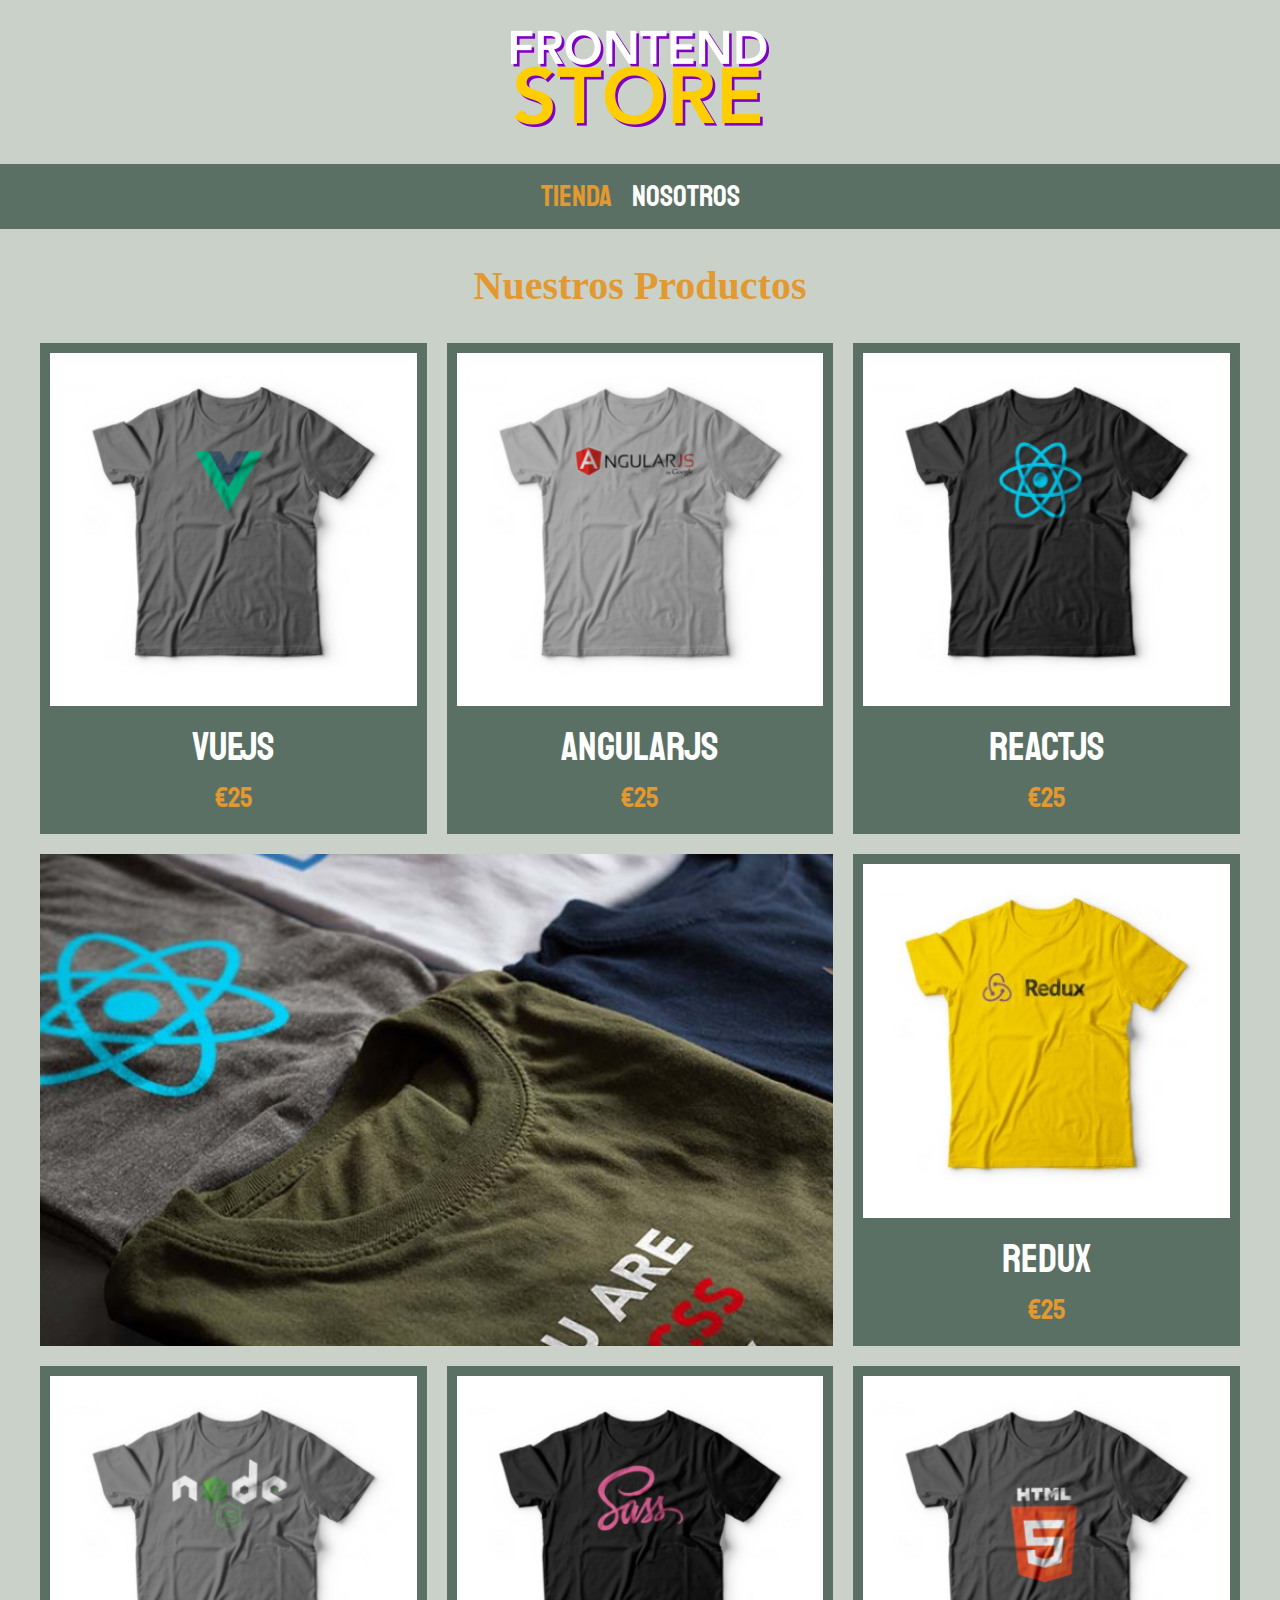
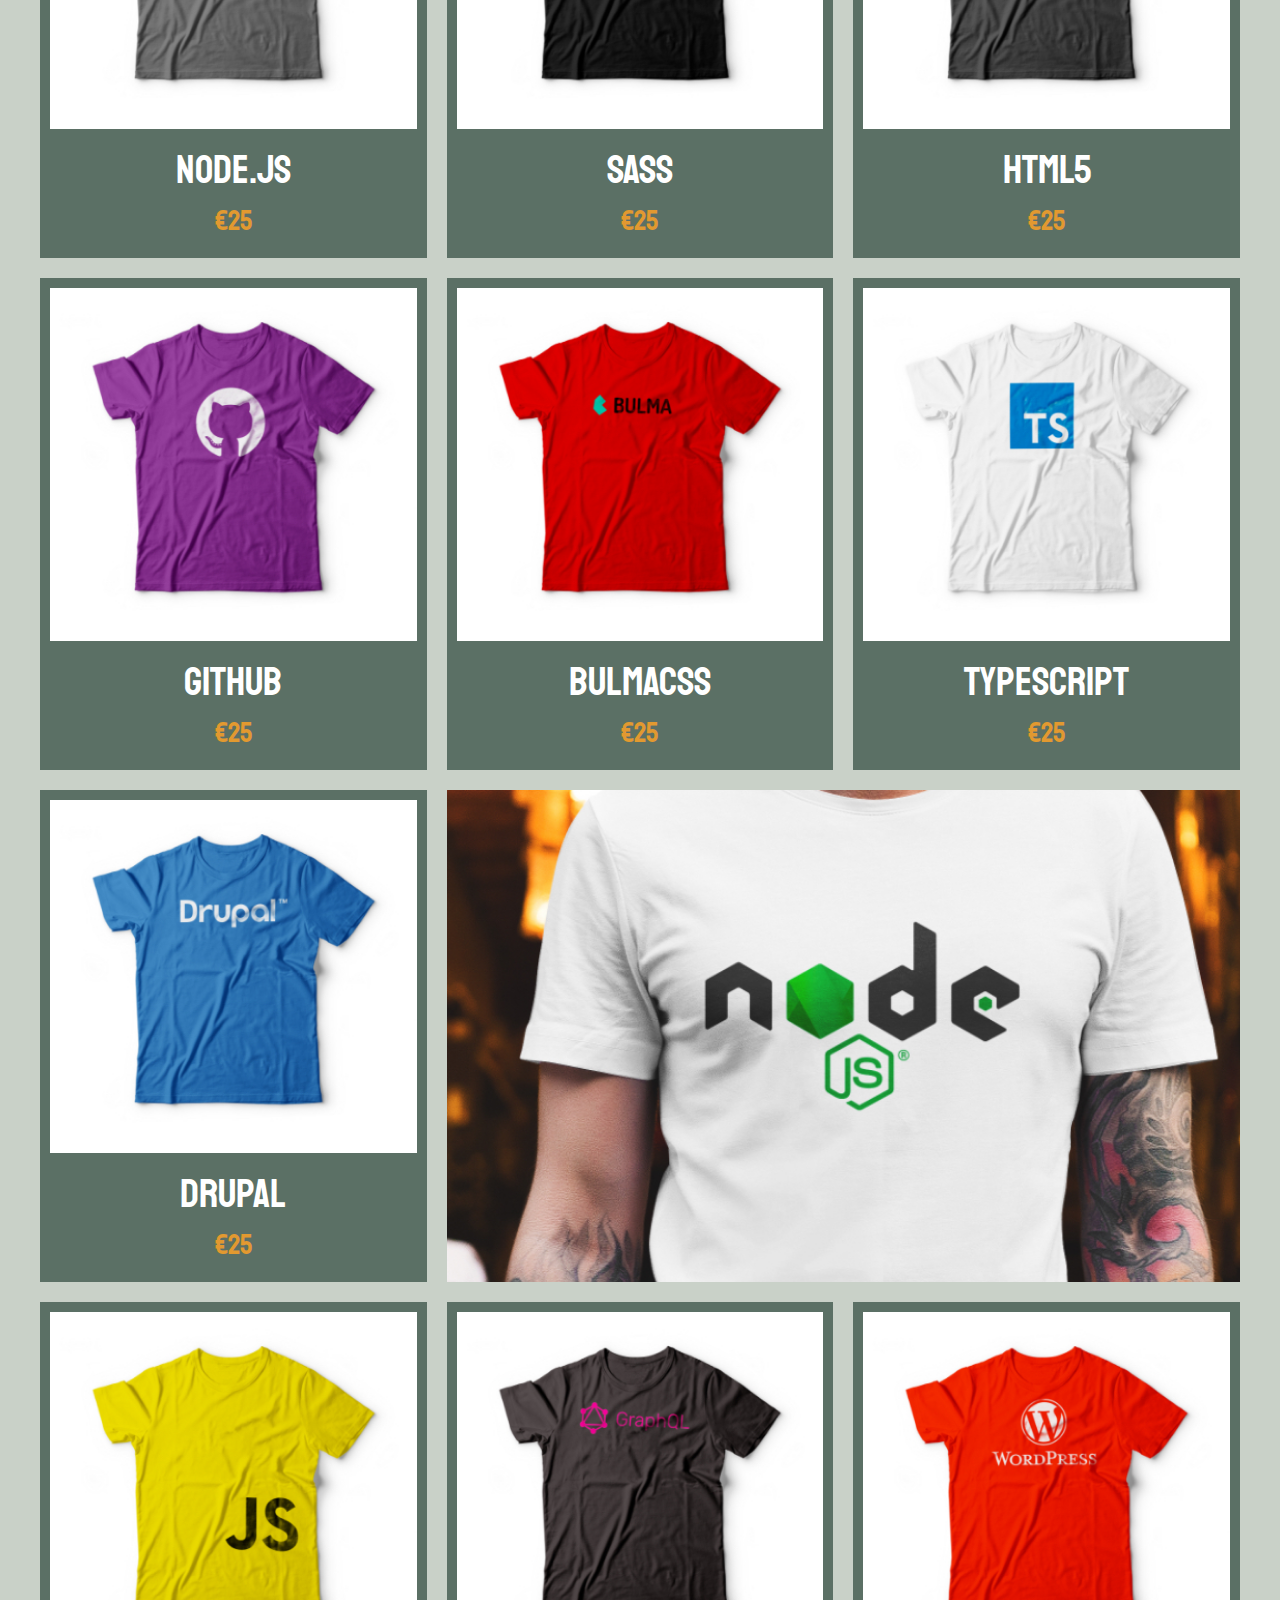
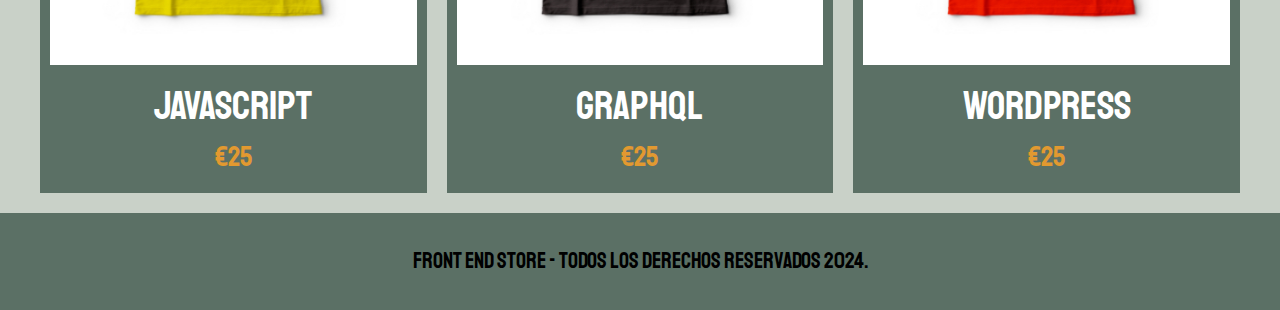
<file: index.html>
<!DOCTYPE html>
<html lang="es">
<head>
    <meta charset="UTF-8">
    <meta name="viewport" content="width=device-width, initial-scale=1.0">
    <title>Front End Store</title>
    <link rel="stylesheet" href="./css/normalize.css">
    <link rel="preconnect" href="https://fonts.googleapis.com">
    <link rel="preconnect" href="https://fonts.gstatic.com" crossorigin>
    <link href="https://fonts.googleapis.com/css2?family=Staatliches&display=swap" rel="stylesheet">
    <link rel="stylesheet" href="./css/styles.css">
</head>
<body>
    <header class="header">
        <a href="index.html">
            <img class="header__logo" src="./img/logo.png" alt="logotipo">
        </a>
    </header>

    <nav class="navegacion">
        <a class="navegacion__enlace navegacion__enlace--activo" href="./index.html">Tienda</a>
        <a class="navegacion__enlace" href="./nosotros.html">Nosotros</a>
    </nav>

    <main class="contenedor">
        <h1>Nuestros Productos</h1>

        <div class="grid">
            <div class="producto">
                <a href="./producto.html">
                    <img class="producto__imagen" src="./img/1.jpg" alt="camiseta">
                    <div class="producto__informacion">
                        <p class="producto__nombre">VueJS</p>
                        <p class="producto__precio">€25</p>
                    </div>
                </a>
            </div>

            <div class="producto">
                <a href="./producto.html">
                    <img class="producto__imagen" src="./img/2.jpg" alt="camiseta">
                    <div class="producto__informacion">
                        <p class="producto__nombre">AngularJS</p>
                        <p class="producto__precio">€25</p>
                    </div>
                </a>
            </div>

            <div class="producto">
                <a href="./producto.html">
                    <img class="producto__imagen" src="./img/3.jpg" alt="camiseta">
                    <div class="producto__informacion">
                        <p class="producto__nombre">ReactJS</p>
                        <p class="producto__precio">€25</p>
                    </div>
                </a>
            </div>

            <div class="producto">
                <a href="./producto.html">
                    <img class="producto__imagen" src="./img/4.jpg" alt="camiseta">
                    <div class="producto__informacion">
                        <p class="producto__nombre">Redux</p>
                        <p class="producto__precio">€25</p>
                    </div>
                </a>
            </div>

            <div class="producto">
                <a href="./producto.html">
                    <img class="producto__imagen" src="./img/5.jpg" alt="camiseta">
                    <div class="producto__informacion">
                        <p class="producto__nombre">Node.js</p>
                        <p class="producto__precio">€25</p>
                    </div>
                </a>
            </div>

            <div class="producto">
                <a href="./producto.html">
                    <img class="producto__imagen" src="./img/6.jpg" alt="camiseta">
                    <div class="producto__informacion">
                        <p class="producto__nombre">SASS</p>
                        <p class="producto__precio">€25</p>
                    </div>
                </a>
            </div>

            <div class="producto">
                <a href="./producto.html">
                    <img class="producto__imagen" src="./img/7.jpg" alt="camiseta">
                    <div class="producto__informacion">
                        <p class="producto__nombre">HTML5</p>
                        <p class="producto__precio">€25</p>
                    </div>
                </a>
            </div>

            <div class="producto">
                <a href="./producto.html">
                    <img class="producto__imagen" src="./img/8.jpg" alt="camiseta">
                    <div class="producto__informacion">
                        <p class="producto__nombre">Github</p>
                        <p class="producto__precio">€25</p>
                    </div>
                </a>
            </div>

            <div class="producto">
                <a href="./producto.html">
                    <img class="producto__imagen" src="./img/9.jpg" alt="camiseta">
                    <div class="producto__informacion">
                        <p class="producto__nombre">BulmaCSS</p>
                        <p class="producto__precio">€25</p>
                    </div>
                </a>
            </div>

            <div class="producto">
                <a href="./producto.html">
                    <img class="producto__imagen" src="./img/10.jpg" alt="camiseta">
                    <div class="producto__informacion">
                        <p class="producto__nombre">TypeScript</p>
                        <p class="producto__precio">€25</p>
                    </div>
                </a>
            </div>

            <div class="producto">
                <a href="./producto.html">
                    <img class="producto__imagen" src="./img/11.jpg" alt="camiseta">
                    <div class="producto__informacion">
                        <p class="producto__nombre">Drupal</p>
                        <p class="producto__precio">€25</p>
                    </div>
                </a>
            </div>

            <div class="producto">
                <a href="./producto.html">
                    <img class="producto__imagen" src="./img/12.jpg" alt="camiseta">
                    <div class="producto__informacion">
                        <p class="producto__nombre">JavaScript</p>
                        <p class="producto__precio">€25</p>
                    </div>
                </a>
            </div>

            <div class="producto">
                <a href="./producto.html">
                    <img class="producto__imagen" src="./img/13.jpg" alt="camiseta">
                    <div class="producto__informacion">
                        <p class="producto__nombre">GraphQL</p>
                        <p class="producto__precio">€25</p>
                    </div>
                </a>
            </div>

            <div class="producto">
                <a href="./producto.html">
                    <img class="producto__imagen" src="./img/14.jpg" alt="camiseta">
                    <div class="producto__informacion">
                        <p class="producto__nombre">WordPress</p>
                        <p class="producto__precio">€25</p>
                    </div>
                </a>
            </div>

            <div class="grafico grafico--camisetas">

            </div>
            <div class="grafico grafico--node">

            </div>
        </div>
    </main>
    
    <footer class="footer">
        <p class="footer__texto">Front End Store - Todos los derechos Reservados 2024.</p>
    </footer>
</body>
</html>
</file>
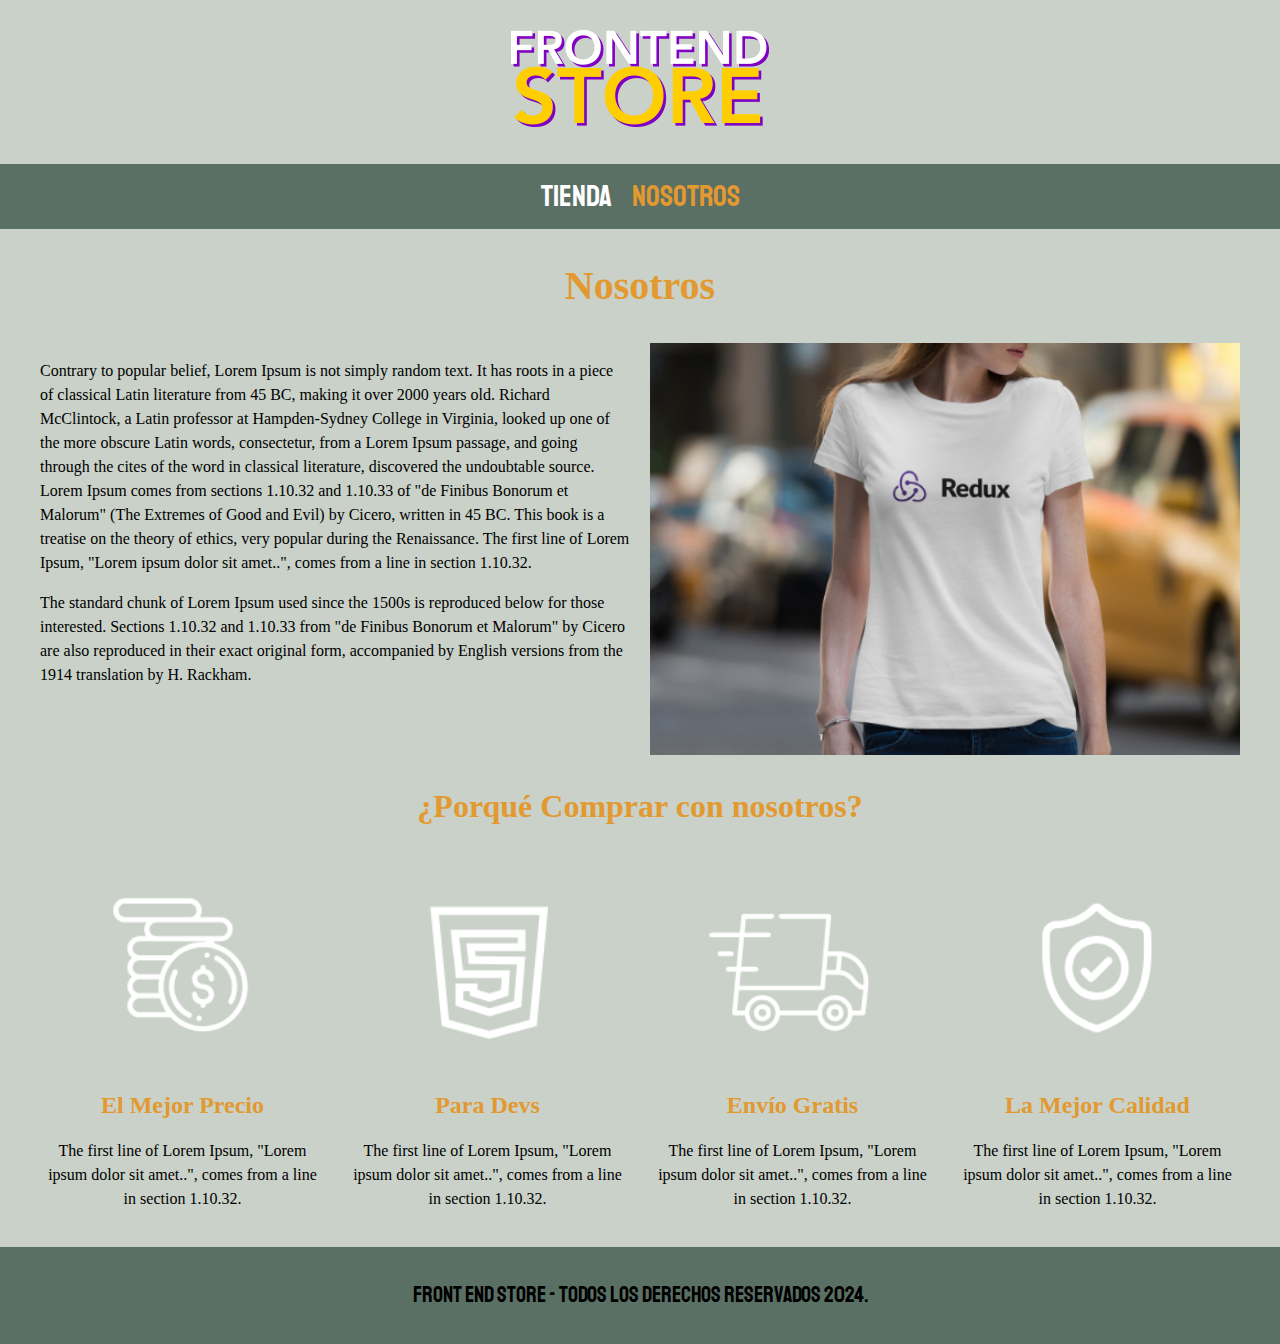
<file: nosotros.html>
<!DOCTYPE html>
<html lang="es">
<head>
    <meta charset="UTF-8">
    <meta name="viewport" content="width=device-width, initial-scale=1.0">
    <title>Front End Store</title>
    <link rel="stylesheet" href="./css/normalize.css">
    <link rel="preconnect" href="https://fonts.googleapis.com">
    <link rel="preconnect" href="https://fonts.gstatic.com" crossorigin>
    <link href="https://fonts.googleapis.com/css2?family=Staatliches&display=swap" rel="stylesheet">
    <link rel="stylesheet" href="./css/styles.css">
</head>
<body>
    <header class="header">
        <a href="index.html">
            <img class="header__logo" src="./img/logo.png" alt="logotipo">
        </a>
    </header>

    <nav class="navegacion">
        <a class="navegacion__enlace" href="./index.html">Tienda</a>
        <a class="navegacion__enlace navegacion__enlace--activo" href="./nosotros.html">Nosotros</a>
    </nav>

    <main class="contenedor">
        <h1>Nosotros</h1>

        <div class="nosotros">
            <div class="nosotros__contenido">
                <p>Contrary to popular belief, 
                    Lorem Ipsum is not simply random text. 
                    It has roots in a piece of classical Latin literature 
                    from 45 BC, making it over 2000 years old. Richard McClintock, 
                    a Latin professor at Hampden-Sydney College in Virginia, looked up one of the 
                    more obscure Latin words, consectetur, from a Lorem Ipsum 
                    passage, and going through the cites of the word in 
                    classical literature, discovered the undoubtable source. 
                    Lorem Ipsum comes from sections 1.10.32 and 1.10.33 of 
                    "de Finibus Bonorum et Malorum" (The Extremes of Good and 
                    Evil) by Cicero, written in 45 BC. This book is a treatise 
                    on the theory of ethics, very popular during the Renaissance. 
                    The first line of Lorem Ipsum, "Lorem ipsum dolor sit amet..", 
                    comes from a line in section 1.10.32.</p>

                    <p>The standard chunk of Lorem Ipsum used since the 1500s is 
                    reproduced below for those interested. Sections 1.10.32 and 
                    1.10.33 from "de Finibus Bonorum et Malorum" by Cicero are 
                    also reproduced in their exact original form, accompanied by
                    English versions from the 1914 translation by H. Rackham.</p>
            </div>
            <img class="nosotros__imagen" src="./img/nosotros.jpg" alt="imagen nosotros">
        </div>
    </main>

    <section class="contenedor comprar">
        <h2 class="comprar__titulo">¿Porqué Comprar con nosotros?</h2>
        <div class="bloques">
            <div class="bloque">
                <img class="bloque__imagen" src="./img/icono_1.png" alt=" porque comprar">
                <h3 class="bloque__titulo">El Mejor Precio</h3>
                <p>The first line of Lorem Ipsum, "Lorem ipsum dolor sit amet..", 
                    comes from a line in section 1.10.32.</p>
            </div>

            <div class="bloque">
                <img class="bloque__imagen" src="./img/icono_2.png" alt=" porque comprar">
                <h3 class="bloque__titulo">Para Devs</h3>
                <p>The first line of Lorem Ipsum, "Lorem ipsum dolor sit amet..", 
                    comes from a line in section 1.10.32.</p>
            </div>

            <div class="bloque">
                <img class="bloque__imagen" src="./img/icono_3.png" alt=" porque comprar">
                <h3 class="bloque__titulo">Envío Gratis</h3>
                <p>The first line of Lorem Ipsum, "Lorem ipsum dolor sit amet..", 
                    comes from a line in section 1.10.32.</p>
            </div>

            <div class="bloque">
                <img class="bloque__imagen" src="./img/icono_4.png" alt=" porque comprar">
                <h3 class="bloque__titulo">La Mejor Calidad</h3>
                <p>The first line of Lorem Ipsum, "Lorem ipsum dolor sit amet..", 
                    comes from a line in section 1.10.32.</p>
            </div>
        </div>
    </section>
    
    <footer class="footer">
        <p class="footer__texto">Front End Store - Todos los derechos Reservados 2024.</p>
    </footer>
</body>
</html>
</file>
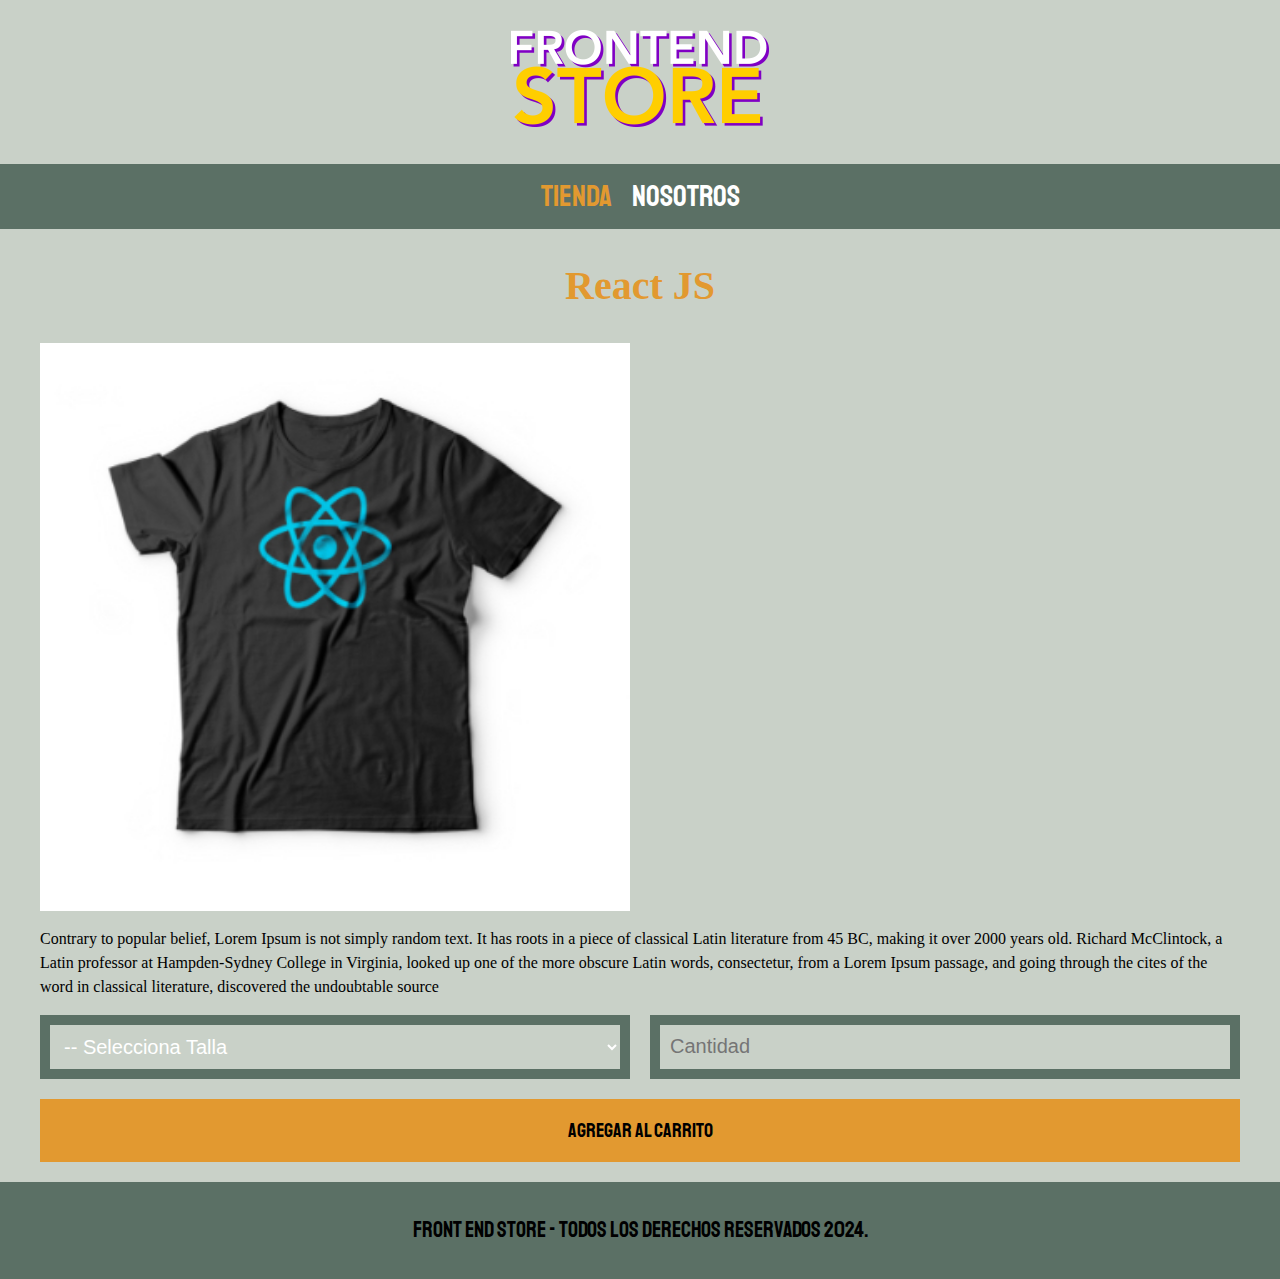
<file: producto.html>
<!DOCTYPE html>
<html lang="es">
<head>
    <meta charset="UTF-8">
    <meta name="viewport" content="width=device-width, initial-scale=1.0">
    <title>Front End Store</title>
    <link rel="stylesheet" href="./css/normalize.css">
    <link rel="preconnect" href="https://fonts.googleapis.com">
    <link rel="preconnect" href="https://fonts.gstatic.com" crossorigin>
    <link href="https://fonts.googleapis.com/css2?family=Staatliches&display=swap" rel="stylesheet">
    <link rel="stylesheet" href="./css/styles.css">
</head>
<body>
    <header class="header">
        <a href="index.html">
            <img class="header__logo" src="./img/logo.png" alt="logotipo">
        </a>
    </header>

    <nav class="navegacion">
        <a class="navegacion__enlace navegacion__enlace--activo" href="./index.html">Tienda</a>
        <a class="navegacion__enlace" href="./nosotros.html">Nosotros</a>
    </nav>

    <main class="contenedor">
        <h1>React JS</h1>

        <div class="camiseta">
            <img class="camiseta__imagen" src="./img/3.jpg" alt="Imagen del Producto">
        </div>

        <div class="camiseta__contenido">
            <p>Contrary to popular belief, Lorem Ipsum is not simply 
                random text. It has roots in a piece of classical 
                Latin literature from 45 BC, making it over 2000 years
                old. Richard McClintock, a Latin professor at 
                Hampden-Sydney College in Virginia, looked up one of 
                the more obscure Latin words, consectetur, 
                from a Lorem Ipsum passage, and going through the 
                cites of the word in classical literature, 
                discovered the undoubtable source</p>

            <form class="formulario">
                <select class="formulario__campo">
                    <option disabled selected>-- Selecciona Talla</option>
                    <option value="">Pequeña</option>
                    <option value="">Mediana</option>
                    <option value="">Grande</option>
                </select>
                <input class="formulario__campo" type="number" min="1" placeholder="Cantidad">
                <input class="formulario__submit" type="submit" value="Agregar al carrito">
            </form>    
        </div>
    </main>
    
    <footer class="footer">
        <p class="footer__texto">Front End Store - Todos los derechos Reservados 2024.</p>
    </footer>
</body>
</html>
</file>
<file: css/styles.css>
:root {
    --primario: #c9d1c8;
    --primarioOscuro: #5b7065;
    --secundario: #e29930;
    --secundarioOscuro: #217ca3;
    --blanco:#fff;
    --negro: #000;

    --fuentePrincipal: 'Staatliches', cursive;
}

html {
    box-sizing: border-box;
    font-size: 62.5%;
}

*, *:after, *:before {
    box-sizing: inherit;
}

/* Globales */
body {
    background-color: var(--primario);
    font-size: 1.6rem;
    line-height: 1.5;
}

* {
    text-decoration: none;
}

img {
    width: 100%;
}

.contenedor {
    max-width: 120rem;
    margin: 0 auto;
}

h1, h2, h3 {
    text-align: center;
    color: var(--secundario);
}    

h1 {
    font-size: 4rem;
}

h2 {
    font-size: 3.2rem;
}

h3 {
    font-size: 2.4rem;
}

/* Header */
.header {
    display: flex;
    justify-content: center;
}

.header__logo {
    margin: 3rem 0;
}

/* Footer */
.footer  {
    background-color: var(--primarioOscuro);
    padding: 1rem 0;
    margin-top: 2rem;    
}

.footer__texto {
    font-family: var(--fuentePrincipal);
    text-align: center;
    font-size: 2.2rem;
}

/* Navegación */
.navegacion {
    background-color: var(--primarioOscuro);
    padding: 1rem;
    display: flex;
    justify-content: center;
    gap: 2rem; /*Separación forma nueva*/
}

.navegacion__enlace {
    font-family: var(--fuentePrincipal);
    color: var(--blanco);
    font-size: 3rem;
    /* margin-right: 2rem; */
}


.navegacion__enlace--activo,
.navegacion__enlace:hover {
    
    color: var(--secundario);   
}

/* Grid */
.grid {
    display: grid;
    grid-template-columns: repeat(2, 1fr);
    gap: 2rem;
}

@media (min-width: 768px) {
    .grid {
        grid-template-columns: repeat(3, 1fr);
    }
}

/* Productos */
.producto {
    background-color: var(--primarioOscuro);
    padding: 1rem;   
}


.producto__nombre {
    font-size: 4rem;
    color: var(--blanco);
}

.producto__precio{
    font-size: 2.8rem;
    color: var(--secundario);
}

.producto__nombre,
.producto__precio {
    font-family: var(--fuentePrincipal);
    margin: 1rem 0;
    text-align: center;
    line-height: 1.2;
}

/* Gráfico */
.grafico {
    min-height: 30rem;
    background-repeat: no-repeat;
    background-size: cover;
    grid-column: 1 / 3;
}

.grafico--camisetas {
    grid-row: 2 / 3;   
    background-image: url(../img/grafico1.jpg);
}

.grafico--node {   
    background-image: url(../img/grafico2.jpg);  
    grid-row: 8 / 9;
}

@media (min-width: 768px) {
    .grafico--node {
        grid-row: 5 / 6;
        grid-column: 2 / 4;        
    }
}

/* Nosotros */
.nosotros {
    display: grid;
    grid-template-rows: repeat(2, auto);
    column-gap: 2rem;
}

@media (min-width: 768px) {
    .nosotros {
        grid-template-columns: repeat(2, 1fr);
        column-gap: 2rem;
    }
}


.nosotros__imagen {
    grid-row: 1 / 2;
}

@media (min-width: 768px) {
    .nosotros__imagen {
        grid-column: 2 / 3;
    }
}

/* Bloques */
.bloques {
    display: grid;
    grid-template-columns: repeat(2, 1fr);
    gap:  2rem;
}

@media (min-width: 768px) {
    .bloques {
        grid-template-columns: repeat(4, 1fr);
    }
}

.bloque {
    text-align: center;
}


.bloque__titulo {
    margin: 0;
}


/* Página del Producto*/
@media (min-width: 768px) {
    .camiseta {
        display: grid;
        grid-template-columns:  repeat(2, 1fr);
        column-gap: 2rem;
    }
}

.formulario {
    display: grid;
    grid-template-columns: repeat(2, 1fr);
    gap: 2rem;
}

.formulario__campo {
    border: 1rem solid var(--primarioOscuro);
    background-color: transparent;
    color: var(--blanco);
    font-size: 2rem;
    font-family: Arial, Helvetica, sans-serif;
    padding: 1rem;
}

.formulario__submit {
    background-color: var(--secundario);
    border: none;
    font-size: 2rem;
    padding: 2rem;
    font-family: var(--fuentePrincipal);
    transition: background-color .3s ease;
    grid-column: 1 / 3;
}

.formulario__submit:hover {
    cursor: pointer;
    background-color: var(--secundarioOscuro);
}
</file>
